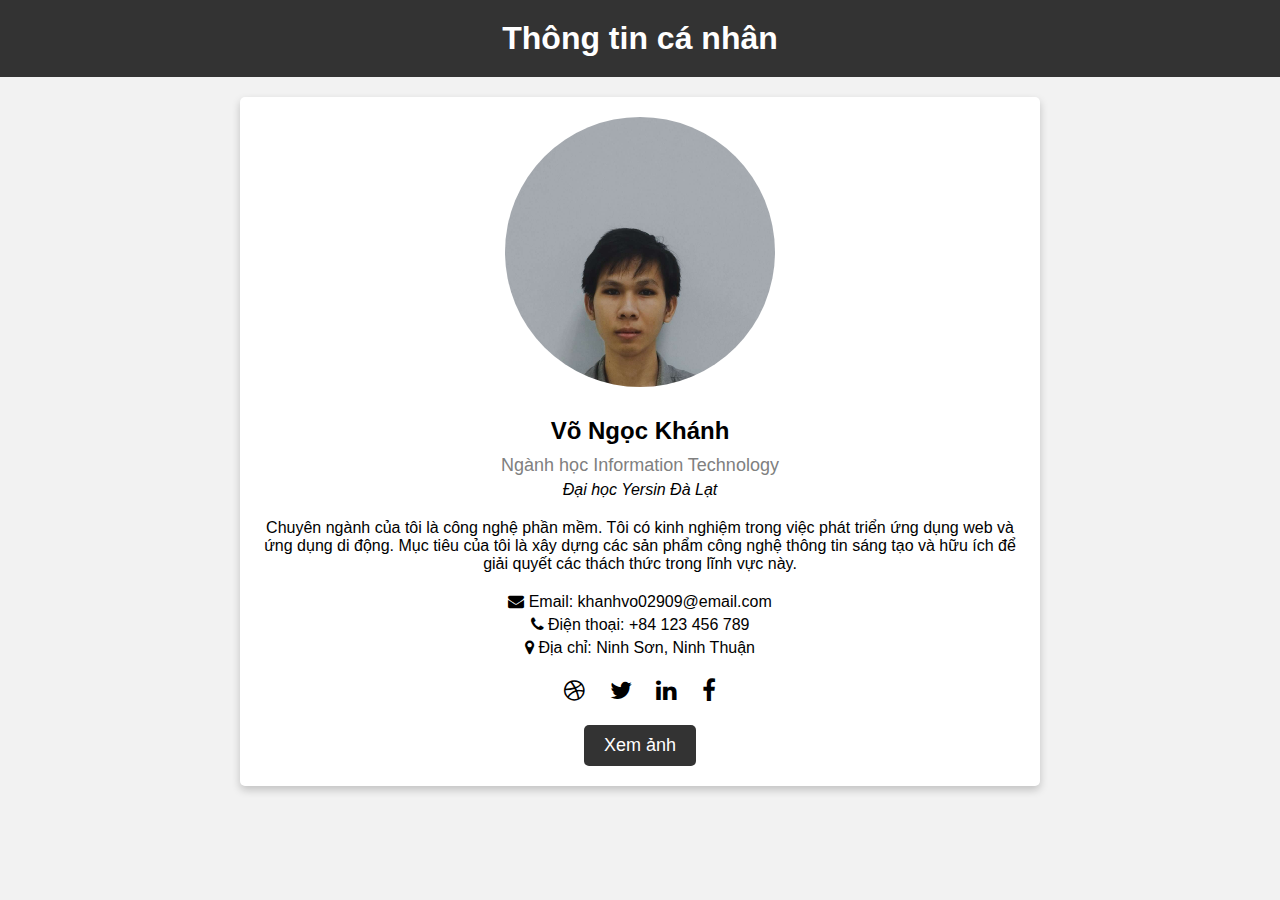
<file: index.html>
<!DOCTYPE html>
<html lang="en">
<head>
  <meta charset="UTF-8">
  <meta name="viewport" content="width=device-width, initial-scale=1.0">
  <link rel="stylesheet" href="css/index.css">
  <link rel="stylesheet" href="https://cdnjs.cloudflare.com/ajax/libs/font-awesome/4.7.0/css/font-awesome.min.css">
  <title>Thông tin cá nhân</title>
</head>
<body>
  <header class="header">
    <h1>Thông tin cá nhân</h1>
  </header>

  <div class="container">
    <div class="profile-image">
      <img src="img/image.png" alt="image">
    </div>
    <div class="info">
      <h2 class="name">Võ Ngọc Khánh</h2>
      <p class="title">Ngành học Information Technology</p>
      <p class="education">Đại học Yersin Đà Lạt</p>
      <p class="description">Chuyên ngành của tôi là công nghệ phần mềm. Tôi có kinh nghiệm trong việc phát triển ứng dụng web và ứng dụng di động. Mục tiêu của tôi là xây dựng các sản phẩm công nghệ thông tin sáng tạo và hữu ích để giải quyết các thách thức trong lĩnh vực này.</p>
    
      <div class="contact">
        <p><i class="fa fa-envelope"></i> Email: khanhvo02909@email.com</p>
        <p><i class="fa fa-phone"></i> Điện thoại: +84 123 456 789</p>
        <p><i class="fa fa-map-marker"></i> Địa chỉ: Ninh Sơn, Ninh Thuận</p>
      </div>

      <div class="social-icons">
        <a href="#"><i class="fa fa-dribbble"></i></a>
        <a href="#"><i class="fa fa-twitter"></i></a>
        <a href="#"><i class="fa fa-linkedin"></i></a>
        <a href="#"><i class="fa fa-facebook"></i></a>
      </div>

      <button class="contact-button" onclick="window.location.href='image.html'">Xem ảnh</button>
    </div>
  </div>
</body>
</html>
</file>
<file: css/index.css>
/* Reset some default styles */
* {
  margin: 0;
  padding: 0;
  box-sizing: border-box;
}

body {
  font-family: Arial, sans-serif;
  background-color: #f2f2f2;
}

.header {
  background-color: #333;
  color: #fff;
  text-align: center;
  padding: 20px;
}

.container {
  max-width: 800px;
  margin: 20px auto;
  padding: 20px;
  background-color: #fff;
  box-shadow: 0 4px 8px 0 rgba(0, 0, 0, 0.2);
  border-radius: 5px;
  display: flex;
  flex-direction: column;
  align-items: center;
  text-align: center;
}

.profile-image {
  width: 270px;
  height: 270px;
  overflow: hidden;
  border-radius: 50%;
  margin-bottom: 20px;
  transition: transform 0.3s ease-in-out;
}

.profile-image img {
  width: 100%;
  height: auto;
  object-fit: cover;
}

.name {
  font-size: 24px;
  margin: 10px 0;
  transition: color 0.3s ease-in-out;
}

.title {
  color: grey;
  font-size: 18px;
  transition: color 0.3s ease-in-out;
}

.education {
  font-style: italic;
  margin: 5px 0;
  transition: color 0.3s ease-in-out;
}

.description {
  margin-top: 20px;
  font-size: 16px;
  transition: color 0.3s ease-in-out;
}

.contact {
  margin-top: 20px;
}

.contact p {
  font-size: 16px;
  margin: 5px 0;
  transition: color 0.3s ease-in-out;
}

.social-icons {
  margin-top: 20px;
}

.social-icons a {
  text-decoration: none;
  font-size: 24px;
  color: black;
  margin: 0 10px;
  transition: color 0.3s ease-in-out;
}

.contact-button {
  border: none;
  outline: 0;
  padding: 10px 20px;
  color: white;
  background-color: #333;
  text-align: center;
  cursor: pointer;
  font-size: 18px;
  border-radius: 5px;
  margin-top: 20px;
  transition: background-color 0.3s ease-in-out;
}

/* Hover effects */
.profile-image:hover {
  transform: scale(1.1); /* Khi rê chuột qua ảnh, phóng to ảnh lên 10% */
}

.name:hover,
.title:hover,
.education:hover,
.description:hover,
.contact p:hover,
.social-icons a:hover,
.contact-button:hover {
  color: #333; /* Khi rê chuột qua các phần tử văn bản, thay đổi màu sắc thành màu đen */
}

.contact-button:hover {
  background-color: #555; /* Khi rê chuột qua nút "Liên hệ", thay đổi màu nền thành màu xám đậm */
}
</file>
